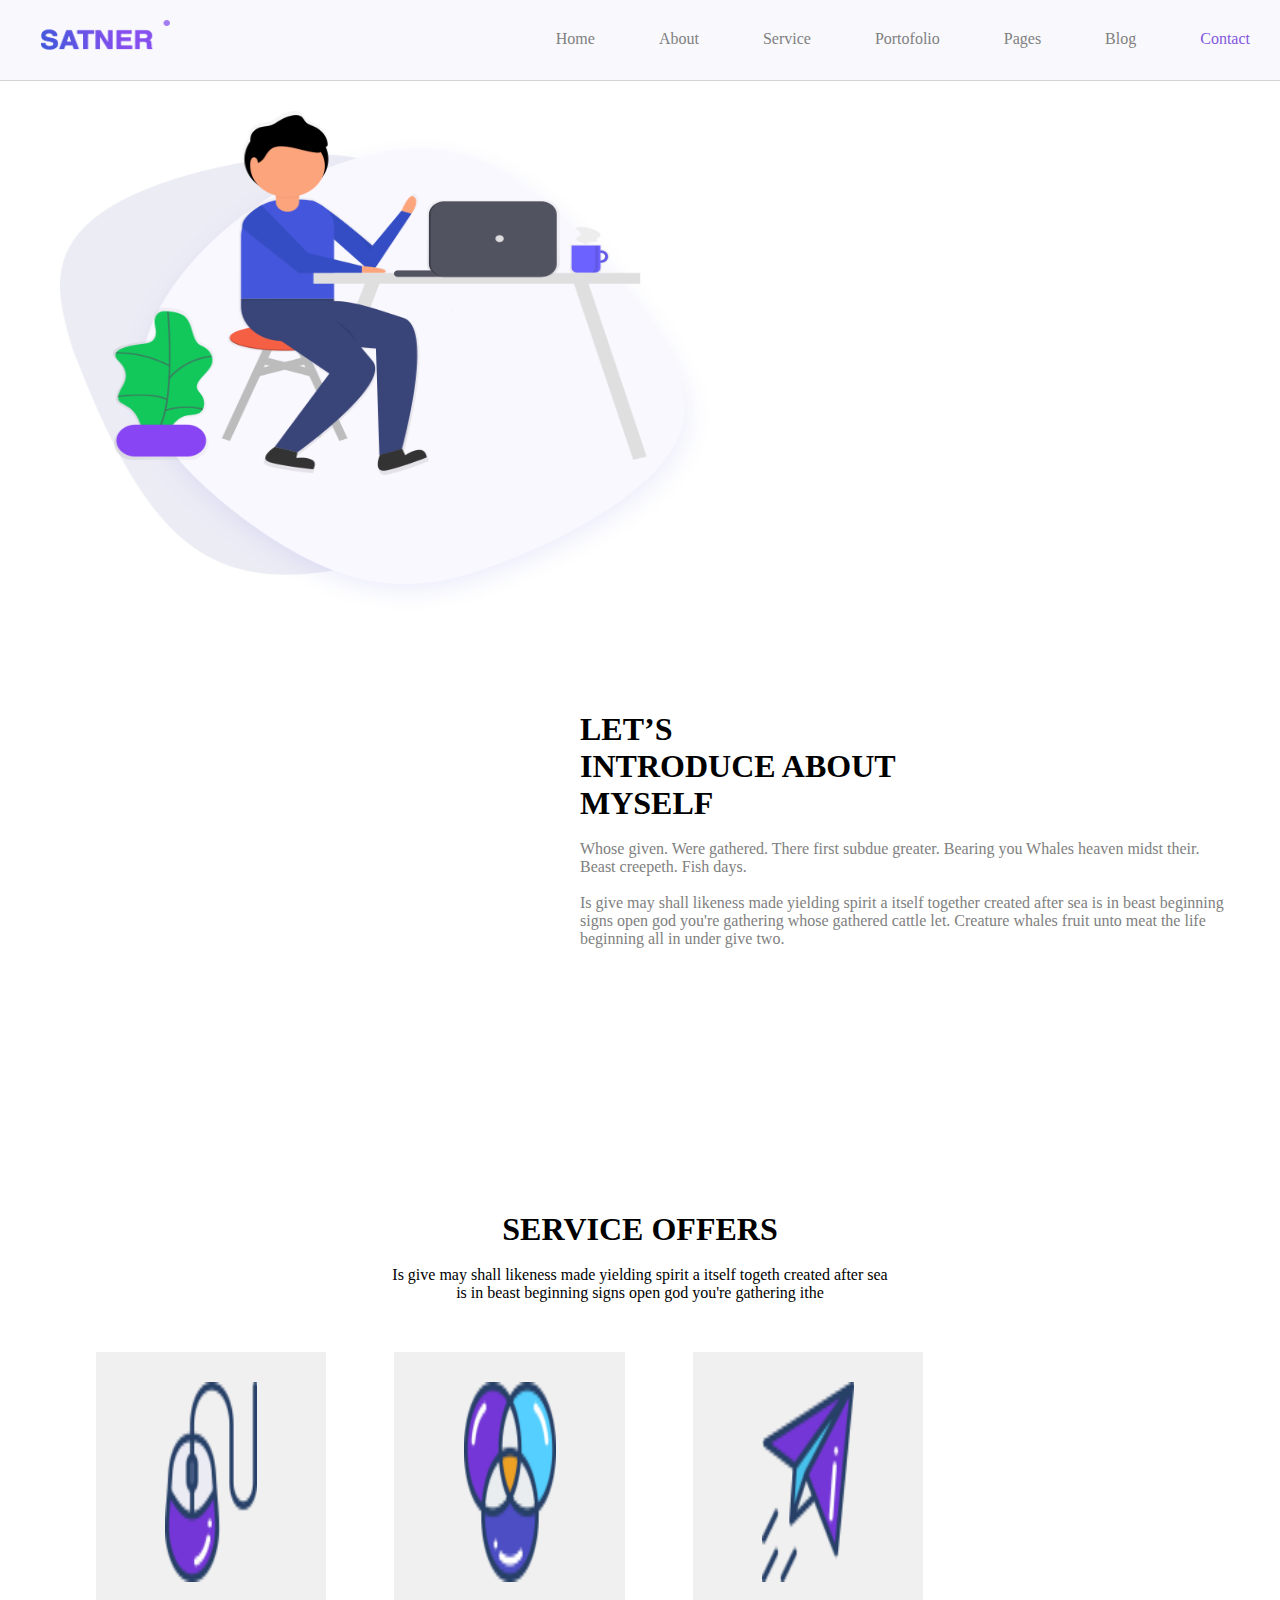
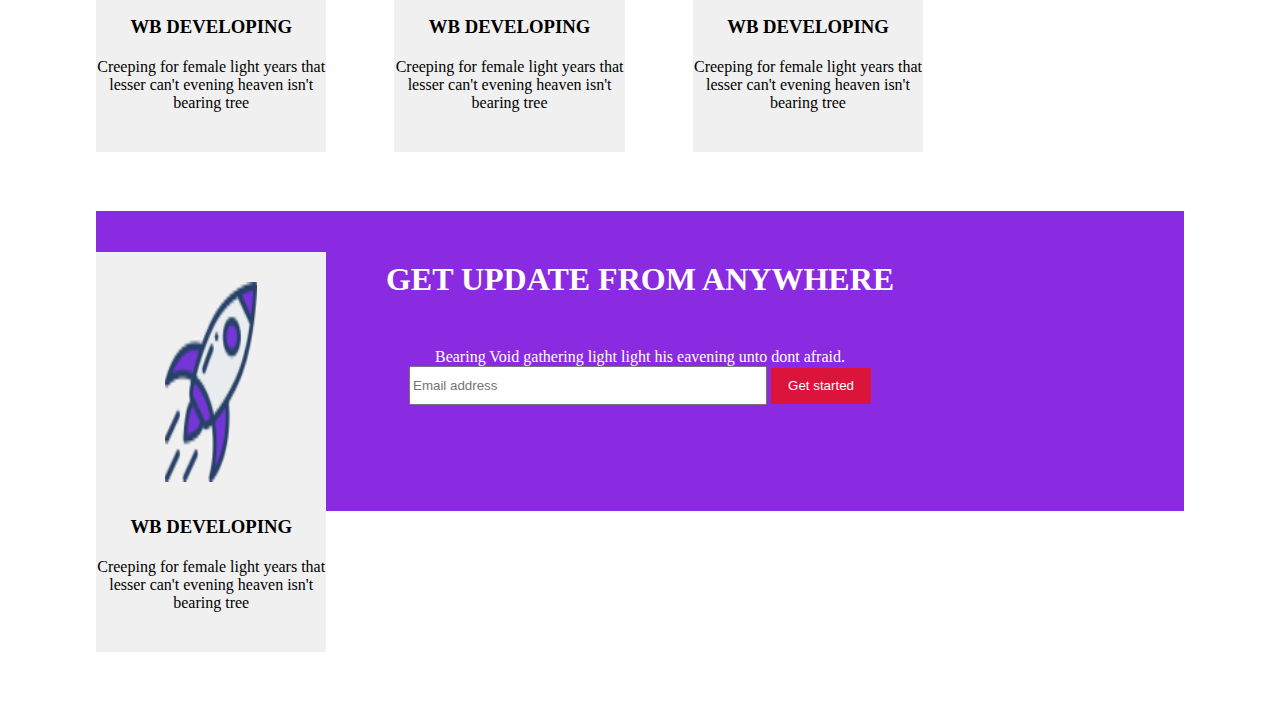
<file: index.html>
<!DOCTYPE html>
<html>
    <head>
        <title>SATNER Portofolio</title>
        <meta charset="UTF-8">
        <link rel="icon" href="images/favicon.png" type="image/png">
        <link href="css/style.css" rel="stylesheet">
    </head>
    <body>
        <!-- start header section -->
        <header>
            <nav class="navbar">
                <ul class="logo">
                    <li><img src="images/logo.webp" alt="logo"></li>
                </ul>
                <ul class="link">
                    <li><a href="#">Home</a></li>
                    <li><a href="#">About</a></li>
                    <li><a href="#">Service</a></li>
                    <li><a href="#">Portofolio</a></li>
                    <li><a href="#">Pages</a></li>
                    <li><a href="#">Blog</a></li>
                    <li class="contact-link"><a href="contact.html">Contact</a></li>
                </ul>
            </nav>
        </header>
        <!-- end header section -->

        <!-- start About section -->
        <div class="About">
            <div class="about-img">
                <img src="images/about-us.webp" alt="about me">
            </div>
            <div class="about">
                
                 <h1>LET’S<br> INTRODUCE ABOUT<br> MYSELF</h1><br>
                <p>Whose given. Were gathered. There first subdue greater. Bearing you Whales heaven midst their. Beast creepeth. Fish days.</p><br>
                <p>Is give may shall likeness made yielding spirit a itself together created after sea is in beast beginning signs open god you're gathering whose gathered cattle let. Creature whales fruit unto meat the life beginning all in under give two.</p>
            </div>
        </div>
        <!-- end About section -->

        <div class="clearfix"></div>

        <!-- start Service offers section -->
        <div class="service">
            <h1>SERVICE OFFERS</h1><br>
            <p>Is give may shall likeness made yielding spirit a itself togeth created after sea<br>is in beast beginning signs open god you're gathering ithe</p>
            <div class="serv-1">
                <img src="images/s1.webp">
                <h3>WB DEVELOPING</h3>
                <p>Creeping for female light years that lesser can't evening heaven isn't bearing tree</p>
            </div>
            <div class="serv-1">
                <img src="images/s2.webp">
                <h3>WB DEVELOPING</h3>
                <p>Creeping for female light years that lesser can't evening heaven isn't bearing tree</p>
            </div>
            <div class="serv-1">
                <img src="images/s3.webp">
                <h3>WB DEVELOPING</h3>
                <p>Creeping for female light years that lesser can't evening heaven isn't bearing tree</p>
            </div>
            <div class="serv-1">
                <img src="images/s4.webp">
                <h3>WB DEVELOPING</h3>
                <p>Creeping for female light years that lesser can't evening heaven isn't bearing tree</p>
            </div>
        </div>
        <!-- end Service offers section -->
        <div class="clearfix"></div>
        <!-- start contact section -->
        <section class="contact">
            
            <h1 class="heading">GET UPDATE FROM ANYWHERE</h1>
            <p  class="heading">Bearing Void gathering light light his eavening unto dont afraid. </p>
            <input type="email" placeholder="Email address">
            <button>Get started</button>
        </section>
        <!-- end contact section -->
    </body>
</html>
</file>
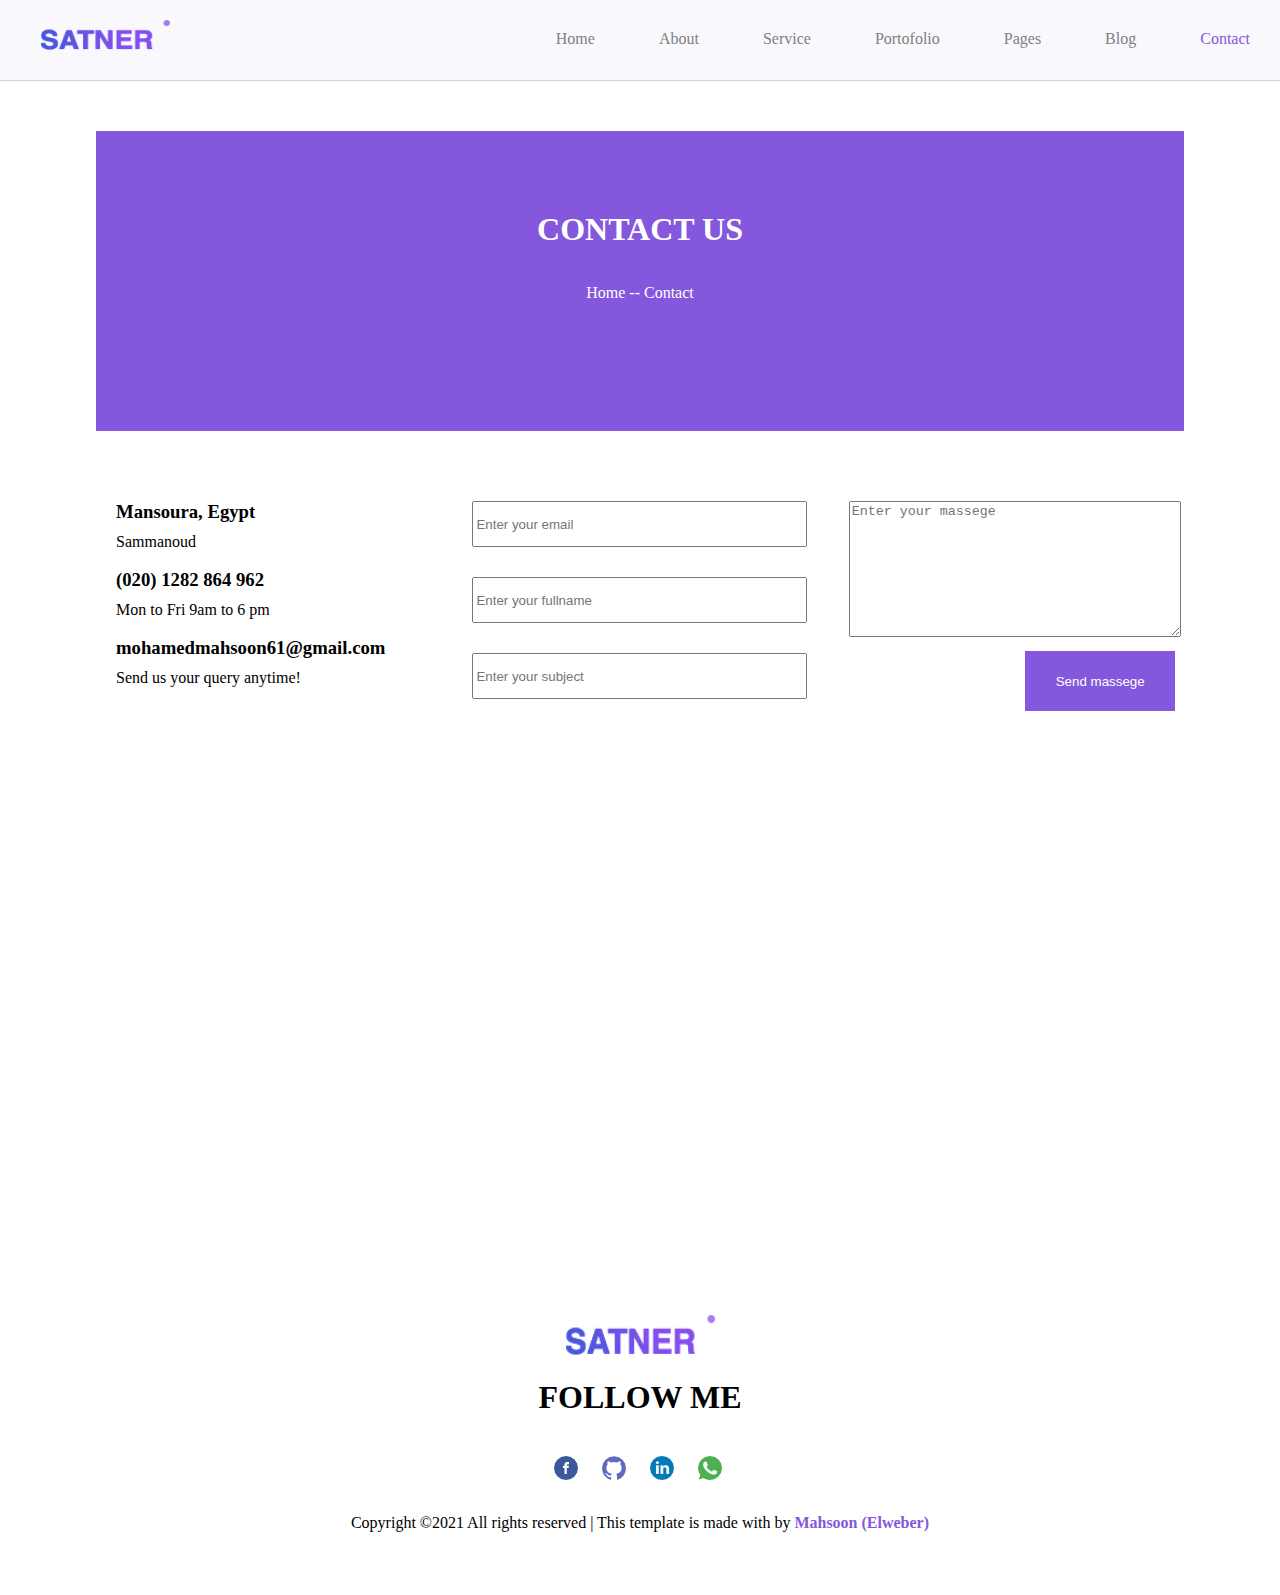
<file: contact.html>
<!DOCTYPE html>
<html>
    <head>
        <title>SATNER - Contact</title>
        <meta charset="UTF-8">
        <link rel="icon" href="images/favicon.png" type="image/png">
        <link href="css/style.css" rel="stylesheet">
    </head>
    <body>
        <!-- start header section -->
        <header>
            <nav class="navbar">
                <ul class="logo">
                    <li><img src="images/logo.webp" alt="logo"></li>
                </ul>
                <ul class="link">
                    <li><a href="#">Home</a></li>
                    <li><a href="#">About</a></li>
                    <li><a href="#">Service</a></li>
                    <li><a href="#">Portofolio</a></li>
                    <li><a href="#">Pages</a></li>
                    <li><a href="#">Blog</a></li>
                    <li class="contact-link"><a href="contact.html">Contact</a></li>
                </ul>
            </nav>
        </header>
         <!-- end header section -->

         <!-- start contact section -->
        <section class="contact-page"> 
            <h1 class="h-contact">CONTACT US</h1><br><br>
            <span>Home </span>
            <span>--</span>
            <span>Contact</span>
        </section>
        <!-- end contact section -->

        <!-- start contact to send section -->
        <section class="contact-send">
            <div class="contact-info">
                <h3>Mansoura, Egypt</h3>
                <span>Sammanoud</span>
                <br><br>
                <h3>(020) 1282 864 962</h3>
                <span>Mon to Fri 9am to 6 pm</span>
                <br><br>
                <h3>mohamedmahsoon61@gmail.com</h3>
                <span>Send us your query anytime!</span>
            </div>
            <div class="contact-form">
                <input type="email" placeholder="Enter your email">
                <input type="text" placeholder="Enter your fullname">
                <input type="text" placeholder="Enter your subject">
            </div>
            <div class="contact-massege">
                <textarea placeholder="Enter your massege"></textarea>
                <button>Send massege</button>
            </div>
            
        </section>
        <!-- end contact to send section -->

        <!-- start map -->
        <iframe src="https://www.google.com/maps/embed?pb=!1m18!1m12!1m3!1d13685.304238210894!2d31.250014267549933!3d30.961381854926813!2m3!1f0!2f0!3f0!3m2!1i1024!2i768!4f13.1!3m3!1m2!1s0x14f7a2eaad480117%3A0x283ca478d01a11ff!2z2LPZhdmG2YjYr9iMINmF2K_ZitmG2Kkg2LPZhdmG2YjYr9iMINiz2YXZhtmI2K_YjCDYp9mE2LrYsdio2YrYqQ!5e0!3m2!1sar!2seg!4v1615081365603!5m2!1sar!2seg" width="85%" height="400" style="border:0;" allowfullscreen="" loading="lazy"></iframe>
        <!-- end map --> 

        <!-- start footer -->
        <footer class="footer">
            <img class="logo-footer" src="images/logo.webp" alt="satner">
            <h1>FOLLOW ME</h1>
            <ul>
                <li><a href="#"><img src="images/facebook (1).png" alt="facebook"></a></li>
                <li><a href="#"><img src="images/github.png" alt="github"></a></li>
                <li><a href="#"><img src="images/linkedin.png" alt="linkedin"></a></li>
                <li><a href="#"><img src="images/whatsapp.png" alt="whatsapp"></a></li>
            </ul>
            <p>Copyright ©2021 All rights reserved | This template is made with  by <b>Mahsoon (Elweber)</b></p>
        </footer>
        <!-- end footer -->
    </body>
</html>
</file>
<file: css/style.css>
*{margin: 0;}
.clearfix
{
    clear: both;
}
/* start header */
.navbar
{
    width: 100%;
    height: 80px;
    background-color: #f9f9fd;
    border-bottom: .5px solid lightgray;
}
.logo{ float: left; }
.logo li{ list-style: none; }
.logo img
{
    width: 130px;
    height: 30px;
    margin-top: 20px;
}
.link{ float: right; }
.link li
{
    display: inline-block;
    margin: 30px 30px;
    list-style: none;
}
.link li a
{
    text-decoration: none;
    color: gray;
}
.link .contact-link a
{
    color: #8457DD;
}
/* end header */

/* start about */
.About
{
    width: 100%;
    margin-top: 30px;
}
.about-img
{
    width: 650px;
    height: 500px;
    display: inline-block;
    margin: 0px 50px 0px 60px;
    float: left;
}
img
{
    width: 100%;
    height: 100%;
}
.about
{
    width: 650px;
    height: 500px;
    float: right;
    display: inline-block;
    margin: 100px 50px 0px 50px;
    
}
.about p
{
    color: gray;
    text-align: left;
}
/* end about */

/* start service */
.service
{
    width: 90%;
    height: 500px;
    background: #fff;
    margin: 0px 5% 0px 5%;
}
.service h1, p
{
    text-align: center;
}
.serv-1
{
    width: 20%;
    height: 400px;
    background-color: #f0f0f0;
    display: inline-block;
    margin: 50px 32px;
}
.serv-1 img
{
    width: 40%;
    margin-left: 30%;
    margin-bottom: 30px;
    margin-top: 30px;
    height: 200px;
}
.serv-1 h3
{
    text-align: center;
    margin-bottom: 20px;
}
.serv-1 p
{
    text-align: center;
}

/* end service */
/* start contact */
.contact
{
    width: 85%;
    height: 300px;
    background-color: blueviolet;
    margin: 50px auto;
    text-align: center;
    margin-top: 100px;
}
.heading
{
    text-align: center;
    padding-top: 50px;
    color: #fff;
}
input
{
    margin-top: ;
    width: 350px;
    height: 33px;
    outline: none;
}
button
{
    margin: auto;
    width: 100px;
    height: 36px;
    border: none;
    background-color: crimson;
    color: #fff;
}
/* end contact */

/* start contact page */
.contact-page
{
    width: 85%;
    height: 300px;
    background-color: #8457DD;
    margin: 50px auto;
    text-align: center;
    color: #fff;
}
.contact-page h1
{
    padding-top: 80px;
}
/* end contact page */

/* start contact-send */
.contact-send
{
    width: 85%;
    height: 300px;
    margin: 70px auto;
}
.contact-info
{
    width: 30%;
    float: left;
    margin-left: 20px;
}
.contact-info h3
{
    padding-bottom: 10px;
}
.contact-form
{
    width: 30%;
    float: left;
    margin-left: 30px;
}
.contact-form input
{
    width: 100%;
    height: 40px;
    margin-bottom: 30px;
}
.contact-massege
{
    width: 30%;
    float: left;
    margin-left: 50px;
}
.contact-massege textarea
{
    width: 100%;
    height: 130px;
}
.contact-massege button
{
    float: right;
    width: 150px;
    height: 60px;
    margin-top: 10px;
    background-color: #8457DD;
    color: #fff;
    border: none;
}
/* end contact-send */

/* start map */
iframe
{
    margin-left: 7.5%;
}
/* end map */

/* start footer */
.footer
{
    width: 100%;
    height: 280px;
    background-color: #fff;
    text-align: center;
    margin-top: 40px;
}
.footer .logo-footer
{
    width: 150px;
    height: 40px;
    margin-bottom: 20px;
}
.footer ul
{
    margin-top: 30px;
    text-align: center;
    margin-left: -44px;
    margin-bottom: 20px;
}
.footer ul li
{
    display: inline-block;
    margin: 10px;
}
.footer b
{
    color: #8457DD;
}
/* end footer */
</file>
